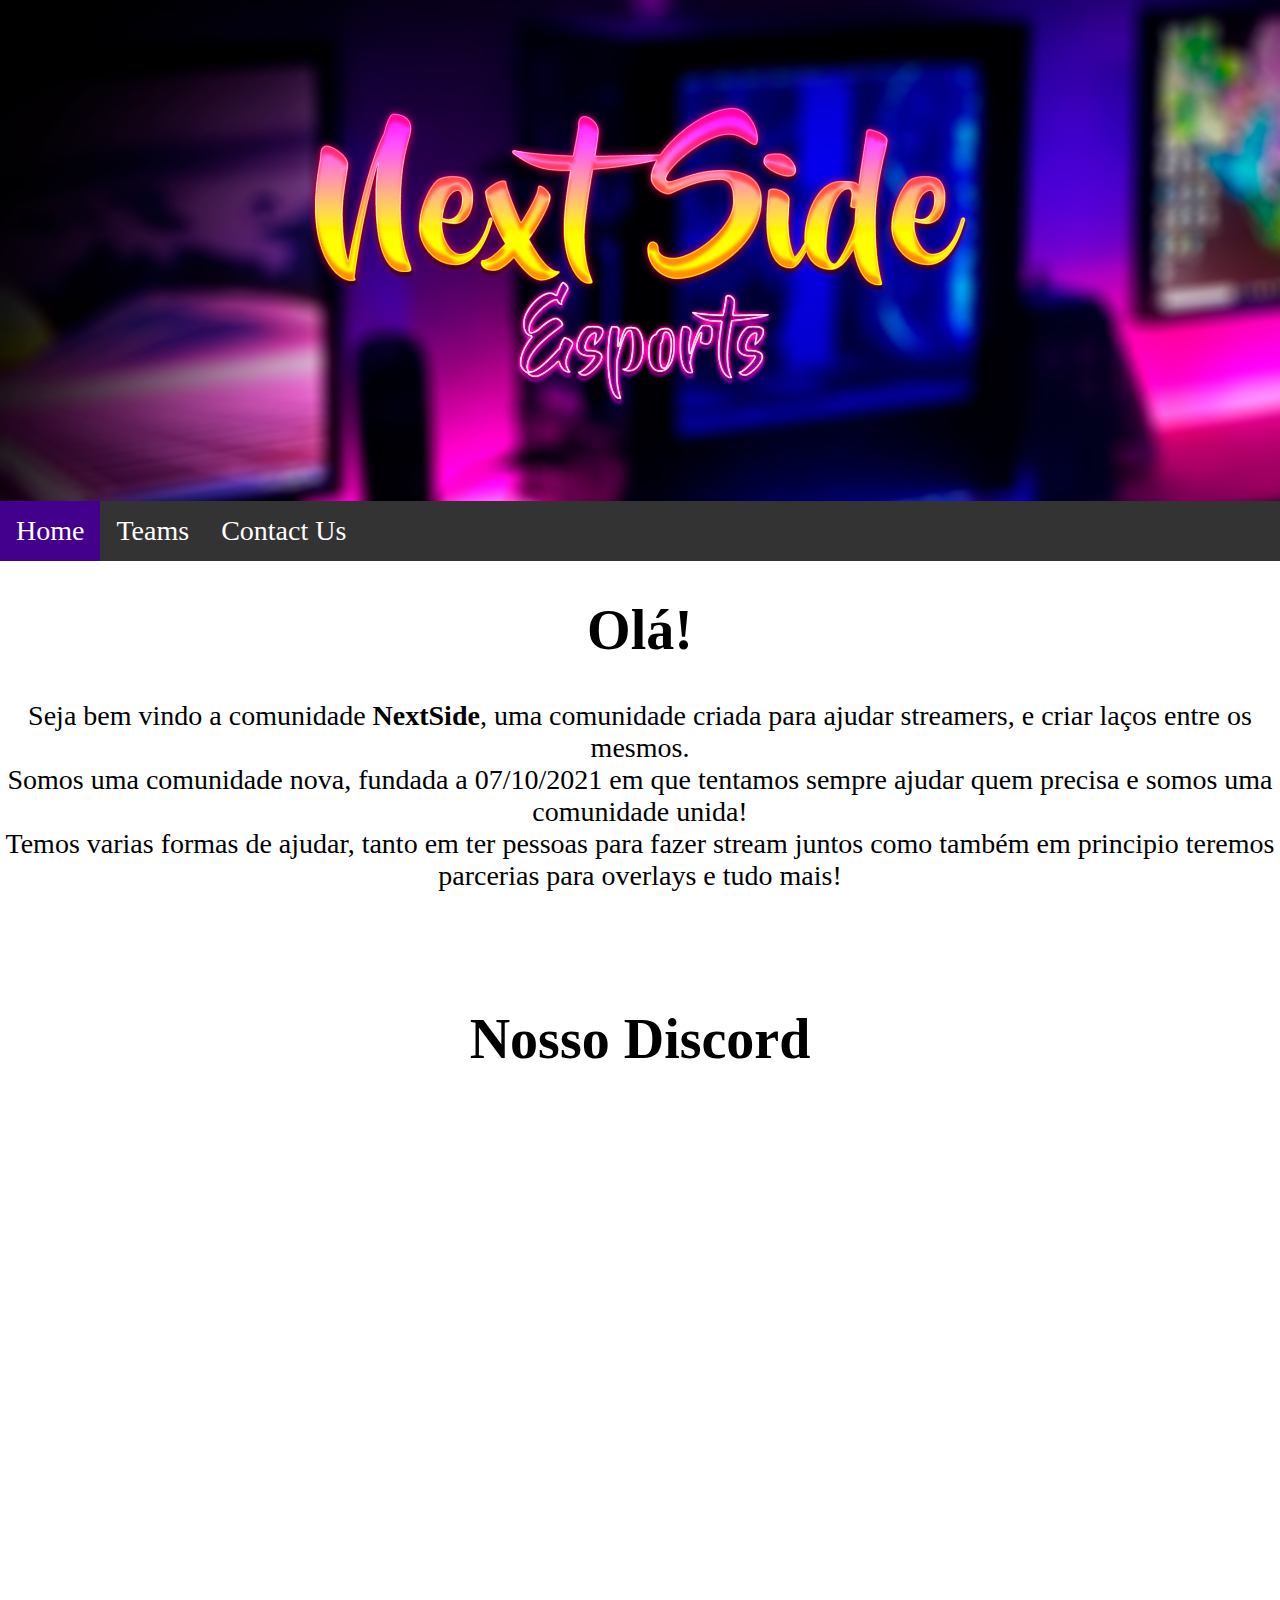
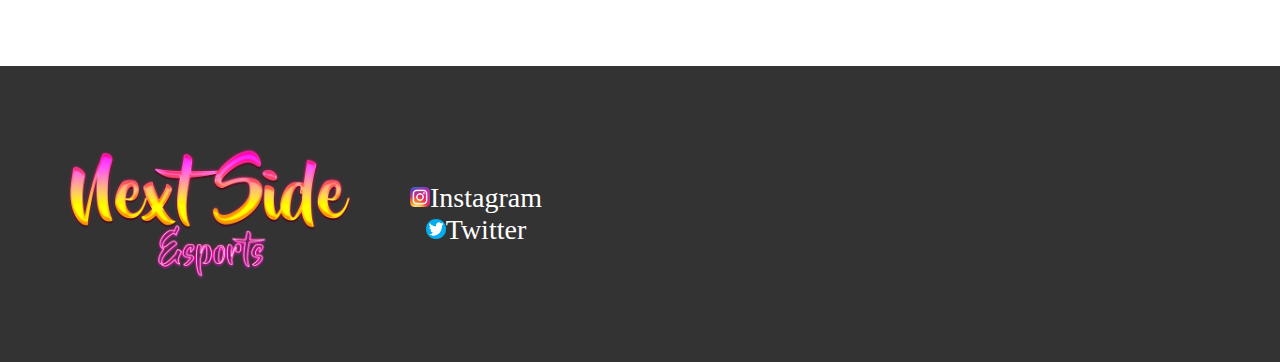
<file: index.html>
<!DOCTYPE html>
<html>
<head>
    <title>Home|NextSide</title>
    <link rel="shortcut icon" href="img/icon.png">
    <link rel="stylesheet" type="text/css" href="css/Navg/Animacoes.css">
    <link rel="stylesheet" type="text/css" href="css/Navg/navegacao.css">
    <link rel="stylesheet" type="text/css" href="css/Navg/img.css">
</head>
<body>


  <div class="div">
    <center>
       <img width="620" height="400" class="ajuste slide-top" src="img/logo.png">
    </center>
    </div>
    
    <div class="a">
        <ul>
          <li><a class="active" href="index.html">Home</a></li>
          <li class="dropdown">
            <a  class="dropbtn" href="team.html">Teams</a>
                <div class="dropdown-content">
                  <a  href="streammers.html">Streamers</a>
                  <a  href="rl.html">Rocket League</a>
                  <a  href="fifa.html">Fifa</a>
                  <a  href="Val.html">Valorant</a>
                  <a  href="cs.html">CS:GO</a>
                </div>
          </li>
          <li><a href="contact.html"> Contact Us</a></li>
        </ul>
        </div>

       

<center>
  <div class="Aparecer">
  <h1>Olá!</h1>
  </div>

  Seja bem vindo a comunidade <b>NextSide</b>, uma comunidade criada para ajudar streamers, e criar laços entre os mesmos.<br>
  Somos uma comunidade nova, fundada a 07/10/2021 em que tentamos sempre ajudar quem precisa e somos uma comunidade unida!<br>
  Temos varias formas de ajudar, tanto em ter pessoas para fazer stream juntos como também em principio teremos parcerias para overlays e tudo mais!<p>
</center>
<div>


<center>
  <table>
    <tr>
      <td>
      <h1>Nosso Discord</h1>
      <iframe src="https://discord.com/widget?id=898983358099517440&theme=dark" width="350" height="500" allowtransparency="true" frameborder="0" sandbox="allow-popups allow-popups-to-escape-sandbox allow-same-origin allow-scripts"></iframe>
    </td>
    </tr>
    
  </table>
</center>

  





  
  <div class="clr">
    <table border="0">
      <tr>
      <td><img width="620" height="400" class="fundo" src="img/logo.png"></td>
        <td>
          <a target="_blank" title="Instagram" href="https://instagram.com/nextsideesports?utm_medium=copy_link">
            <img src="img/icons/insta.png", width="20" height="20">Instagram
          </a>
          <br>
          <a target="_blank" title="Facebook" href="https://twitter.com/NextSideEsports?t=cHu1H6V99-DVPtnJsaqvWQ&s=09">
            <img src="img/icons/twitter.png", width="20" height="20">Twitter
          </a>
        </td>
      </tr>
    </table>
  </div>
</div>
</body>
</html>
</file>
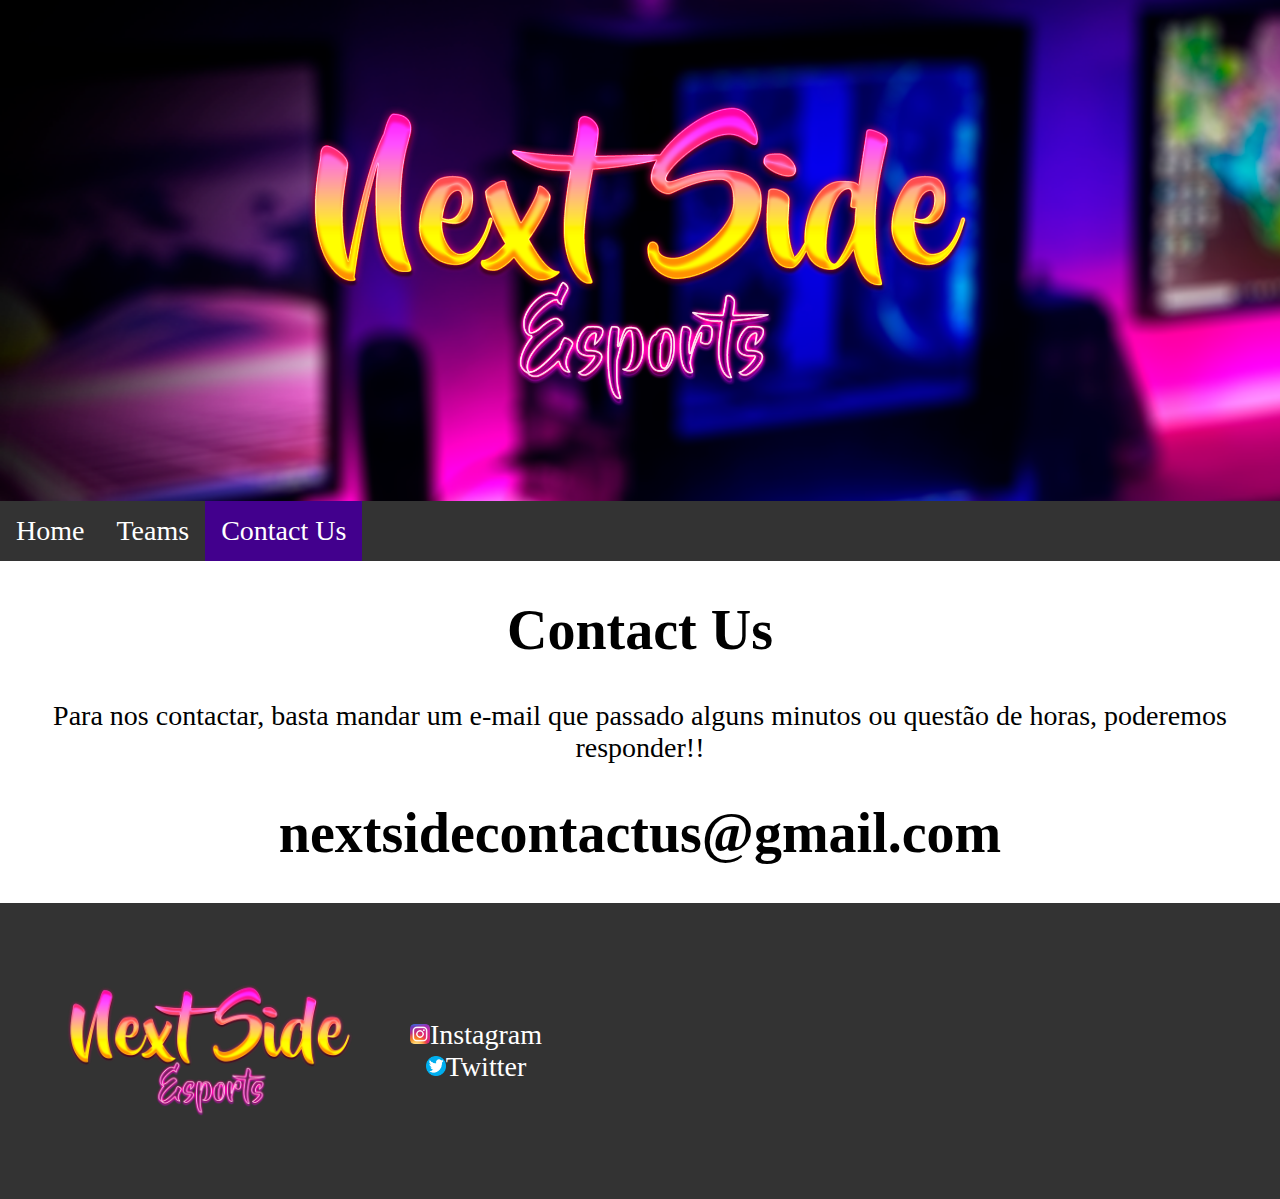
<file: contact.html>
<!DOCTYPE html>
<html>
<head>
    <title>Contact US|NextSide</title>
    <link rel="shortcut icon" href="img/icon.png">
    <link rel="stylesheet" type="text/css" href="css/Navg/Animacoes.css">
    <link rel="stylesheet" type="text/css" href="css/Navg/navegacao.css">
    <link rel="stylesheet" type="text/css" href="css/Navg/img.css">
</head>
<body>


  <div class="div">
    <center>
       <img width="620" height="400" class="ajuste slide-top" src="img/logo.png">
    </center>
    </div>
    
    <div class="a">
        <ul>
          <li><a href="index.html">Home</a></li>
          <li class="dropdown">
            <a class="dropbtn" href="team.html">Teams</a>
                <div class="dropdown-content">
                  <a  href="streammers.html">Streamers</a>
                  <a  href="rl.html">Rocket League</a>
                  <a  href="fifa.html">Fifa</a>
                  <a  href="Val.html">Valorant</a>
                  <a  href="cs.html">CS:GO</a>
                </div>
        </li>
          <li><a class="active" href="contact.html"> Contact Us</a></li>
        </ul>
        </div>

       

<center>
  <h1> Contact Us</h1>
  Para nos contactar, basta mandar um e-mail  que passado alguns minutos ou questão de horas, poderemos responder!!<br>
  <h1>nextsidecontactus@gmail.com</h1>
</center>
<div class="clr">
  <table border="0">
    <tr>
    <td><img width="620" height="400" class="fundo" src="img/logo.png"></td>
      <td>
        <a target="_blank" title="Instagram" href="https://instagram.com/nextsideesports?utm_medium=copy_link">
          <img src="img/icons/insta.png", width="20" height="20">Instagram
        </a>
        <br>
        <a target="_blank" title="Facebook" href="https://twitter.com/NextSideEsports?t=cHu1H6V99-DVPtnJsaqvWQ&s=09">
          <img src="img/icons/twitter.png", width="20" height="20">Twitter
        </a>
      </td>
    </tr>
  </table>
</div>
</body>
</html>
</file>
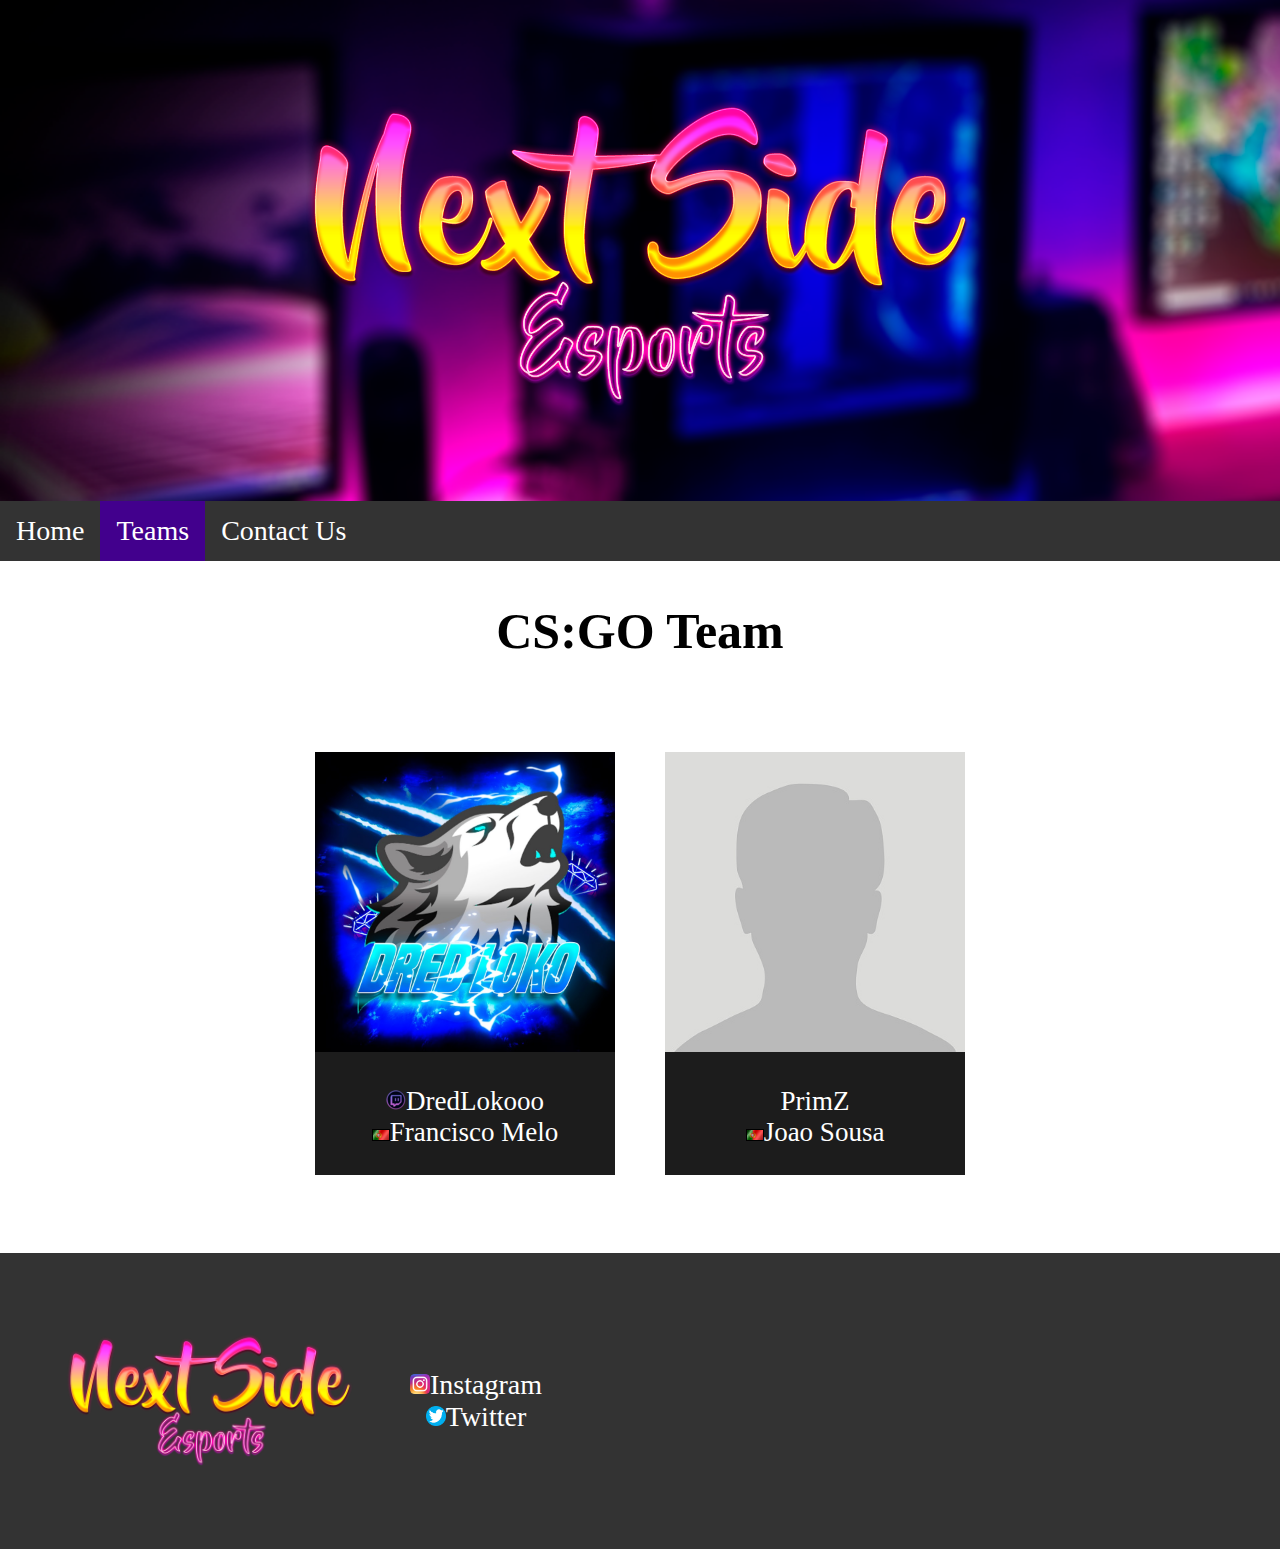
<file: cs.html>
<!DOCTYPE html>
<html>
<head>
    <title>CS:GO|NextSide</title>
    <link rel="shortcut icon" href="img/icon.png">
    <link rel="stylesheet" type="text/css" href="css/Navg/Animacoes.css">
    <link rel="stylesheet" type="text/css" href="css/Navg/navegacao.css">
    <link rel="stylesheet" type="text/css" href="css/Navg/img.css">
</head>
<body>

<div class="div">
<center>
   <img width="620" height="400" class="ajuste slide-top" src="img/logo.png">
</center>
</div>

<div class="a">
    <ul>
      <li><a href="index.html">Home</a></li>
      <li class="dropdown">
        <a class="active" class="dropbtn" href="team.html">Teams</a>
            <div class="dropdown-content">
              <a href="streammers.html">Streamers</a>
              <a href="rl.html">Rocket League</a>
              <a href="fifa.html">Fifa</a>
              <a href="Val.html">Valorant</a>
              <a class="active" href="cs.html">CS:GO</a>
            </div>
    </li>
      <li><a href="contact.html"> Contact Us</a></li>
     <!-- <div class="MenuEsquerdo">
        <li>
          <img src="TeamLogos/NS.png" width="57">
        </li>
      </div>-->
    </ul>
    </div>

<center>
  <div class="Aparecer">

    <h2>CS:GO Team</h2>

    <table class="responsive3" align="center">
        <tr bgcolor="#1C1C1C">
          <td><a href="https://www.twitch.tv/dredlokooo"> <img src="streamers/dred.jpg" class="tam" width="400" height="400"></a><font size="4" align="center" class="responsive2" color="white"><h3><center><p> <img src="img/smalltw.png">DredLokooo<br><img src="img/pt.gif">Francisco Melo</p></center></h3></font></td>
          <td><a href="https://www.twitch.tv/dredlokooo"> <img src="img/nofoto.jpg" class="tam" width="400" height="400"></a><font size="4" align="center" class="responsive2" color="white"><h3><center><p> <!--<img src="img/smalltw.png">-->PrimZ<br><img src="img/pt.gif">Joao Sousa</p></center></h3></font></td>
        </tr>
        

  <!-- <tr bgcolor="#1C1C1C">
        </tr>-->
    </table>

    </div>
</center>
<p></p>
<div class="clr">
    <table border="0">
      <tr>
      <td><img width="620" height="400" class="fundo" src="img/logo.png"></td>
        <td>
          <a target="_blank" title="Instagram" href="https://instagram.com/nextsideesports?utm_medium=copy_link">
            <img src="img/icons/insta.png" width="20" height="20">Instagram
          </a>
          <br>
          <a target="_blank" title="Twitter" href="https://twitter.com/NextSideEsports?t=cHu1H6V99-DVPtnJsaqvWQ&s=09">
            <img src="img/icons/twitter.png" width="20" height="20">Twitter
          </a>
        </td>
      </tr>
    </table>
  </div>
</body>
</html>
</file>
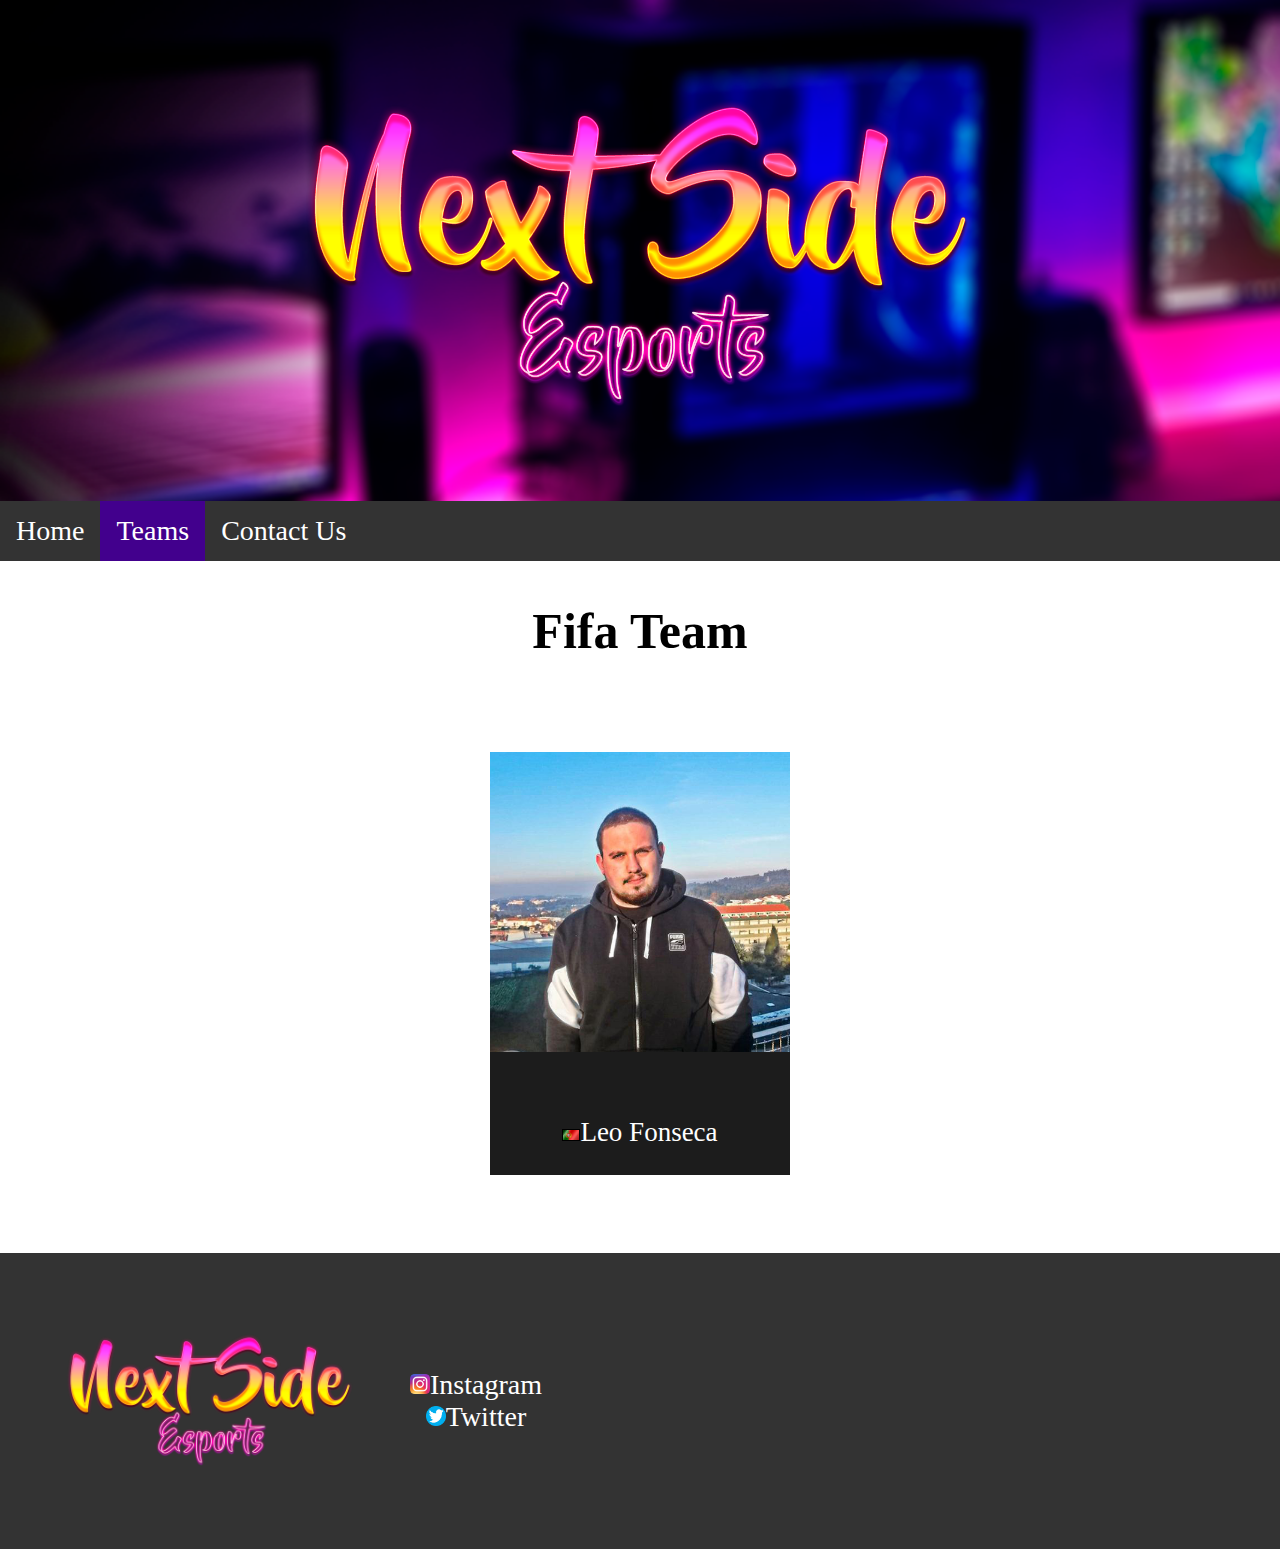
<file: fifa.html>
<!DOCTYPE html>
<html>
<head>
    <title>Fifa|NextSide</title>
    <link rel="shortcut icon" href="img/icon.png">
    <link rel="stylesheet" type="text/css" href="css/Navg/Animacoes.css">
    <link rel="stylesheet" type="text/css" href="css/Navg/navegacao.css">
    <link rel="stylesheet" type="text/css" href="css/Navg/img.css">
</head>
<body>

<div class="div">
<center>
   <img width="620" height="400" class="ajuste slide-top" src="img/logo.png">
</center>
</div>

<div class="a">
    <ul>
      <li><a href="index.html">Home</a></li>
      <li class="dropdown">
        <a class="active" class="dropbtn" href="team.html">Teams</a>
            <div class="dropdown-content">
              <a href="streammers.html">Streamers</a>
              <a  href="rl.html">Rocket League</a>
              <a class="active" href="fifa.html">Fifa</a>
              <a  href="Val.html">Valorant</a>
              <a  href="cs.html">CS:GO</a>
            </div>
    </li>
      <li><a href="contact.html"> Contact Us</a></li>
    </ul>
    </div>

<center>
  <div class="Aparecer">


    <h2>Fifa Team</h2>
    <table class="responsive3" align="center">
        <tr bgcolor="#1C1C1C">
            <td><a href=""><img src="ImgFifaTeam/leo.png" class="tam" width="400" height="400"><!--</a>--><font size="4" align="center" class="responsive2" color="white"><h3><center><!-- <p></p><img src="img/smalltw.png">leo--><br><img src="img/pt.gif">Leo Fonseca</p></center></h3></font></td>
        </tr>
  <!-- <tr bgcolor="#1C1C1C">
        </tr>-->
    </table>
  </div>
</center>


<p></p>
<div class="clr">
    <table border="0">
      <tr>
      <td><img width="620" height="400" class="fundo" src="img/logo.png"></td>
        <td>
          <a target="_blank" title="Instagram" href="https://instagram.com/nextsideesports?utm_medium=copy_link">
            <img src="img/icons/insta.png" width="20" height="20">Instagram
          </a>
          <br>
          <a target="_blank" title="Twitter" href="https://twitter.com/NextSideEsports?t=cHu1H6V99-DVPtnJsaqvWQ&s=09">
            <img src="img/icons/twitter.png" width="20" height="20">Twitter
          </a>
        </td>
      </tr>
    </table>
  </div>
</body>
</html>
</file>
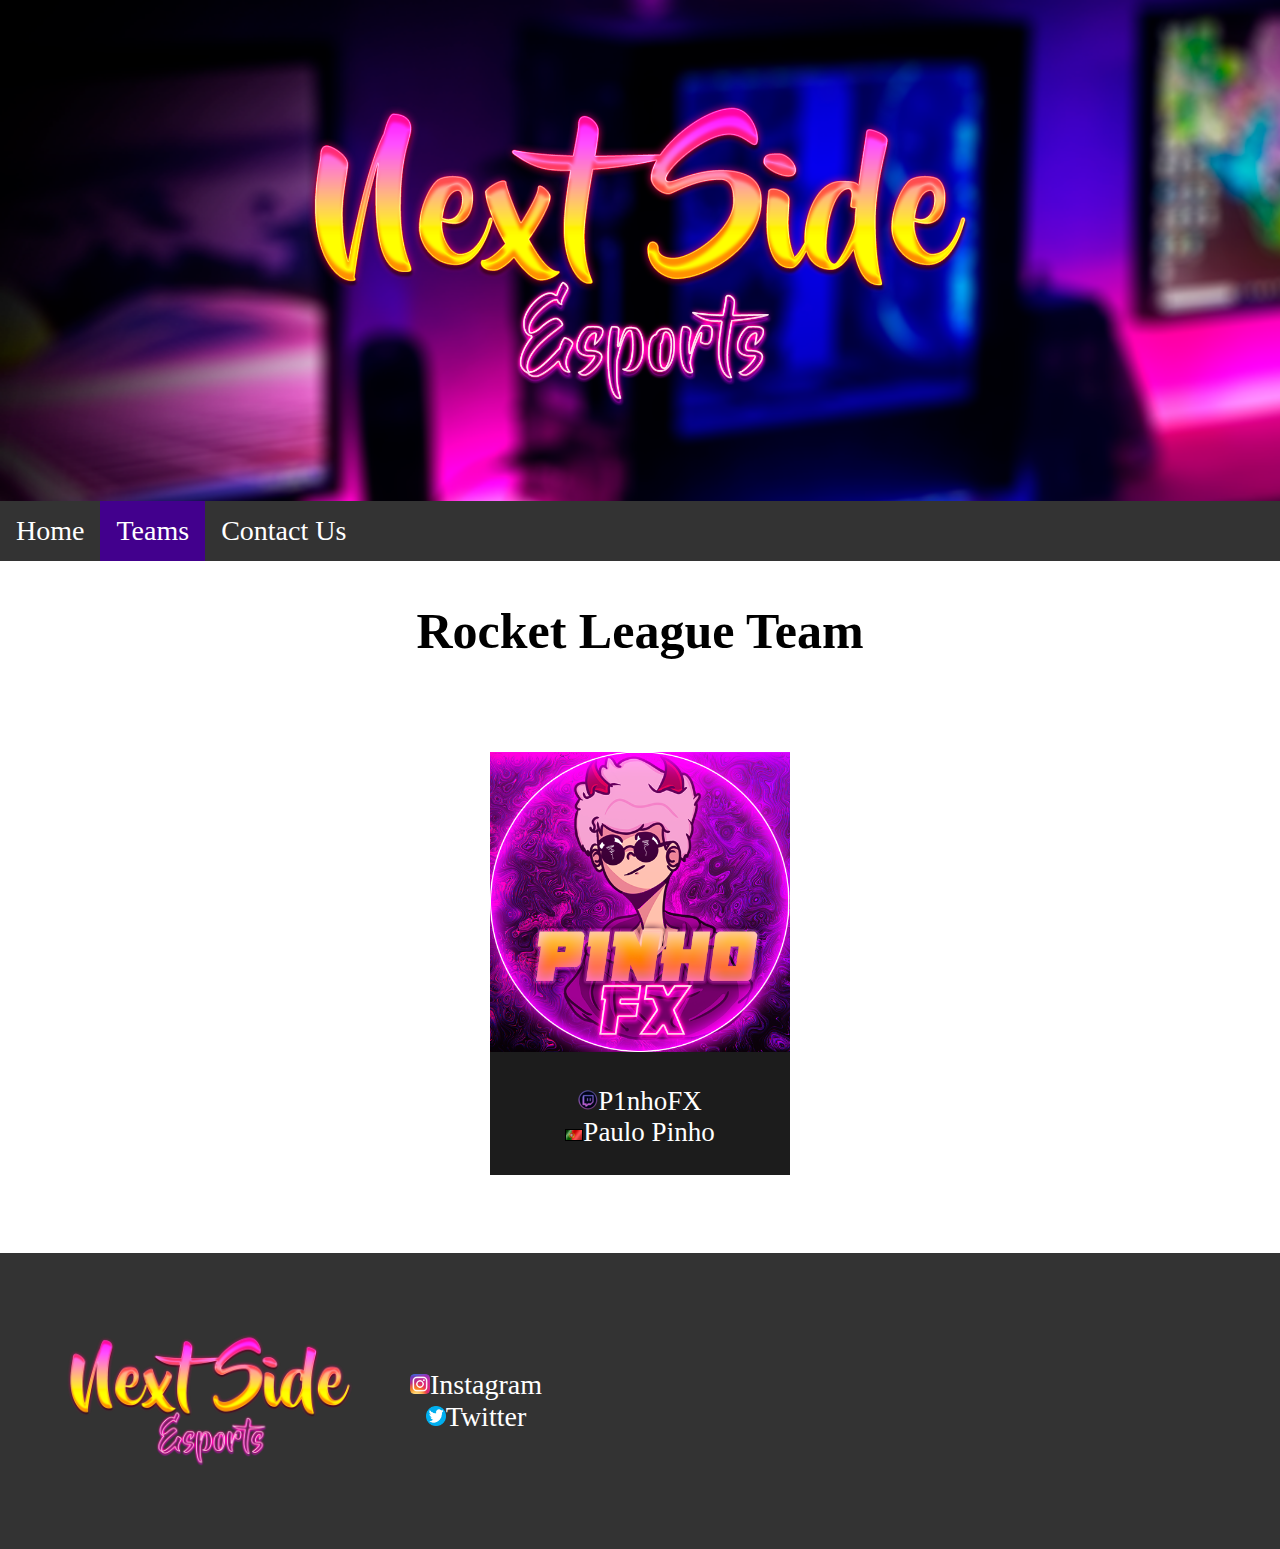
<file: rl.html>
<!DOCTYPE html>
<html>
<head>
    <title>Rocket League|NextSide</title>
    <link rel="shortcut icon" href="img/icon.png">
    <link rel="stylesheet" type="text/css" href="css/Navg/Animacoes.css">
    <link rel="stylesheet" type="text/css" href="css/Navg/navegacao.css">
    <link rel="stylesheet" type="text/css" href="css/Navg/img.css">
</head>
<body>

<div class="div">
<center>
   <img width="620" height="400" class="ajuste slide-top" src="img/logo.png">
</center>
</div>

<div class="a">
    <ul>
      <li><a href="index.html">Home</a></li>
      <li class="dropdown">
        <a class="active" class="dropbtn" href="team.html">Teams</a>
            <div class="dropdown-content">
              <a href="streammers.html">Streamers</a>
              <a class="active" href="rl.html">Rocket League</a>
              <a  href="fifa.html">Fifa</a>
              <a  href="Val.html">Valorant</a>
              <a  href="cs.html">CS:GO</a>
            </div>
    </li>
      <li><a href="contact.html"> Contact Us</a></li>
    </ul>
    </div>

<center>
  <div class="Aparecer">

    <h2>Rocket League Team</h2>
    <table class="responsive3" align="center">
        <tr bgcolor="#1C1C1C">  
          <td><a href="https://www.twitch.tv/p1nhofx"> <img src="streamers/LogoP1nho.png" class="tam" width="400" height="400"></a><font size="4" align="center" class="responsive2" color="white"><h3><center><p></p> <img src="img/smalltw.png">P1nhoFX<br><img src="img/pt.gif">Paulo Pinho</p></center></h3></font></td>
          <!-- <td><a href="https://www.twitch.tv/tomasdoshow"> <img src="streamers/TomasSantos.png" class="tam" width="400" height="400"></a><font size="4" align="center" class="responsive2"  color="white"><h3><center><p> <img src="img/smalltw.png">tomasdoshow<br><img src="img/pt.gif">Tomás Santos</p></center></h3></font></td> -->
        </tr>
  <!-- <tr bgcolor="#1C1C1C">
        </tr>-->
    </table>

    </div>
</center>
<p></p>
<div class="clr">
    <table border="0">
      <tr>
      <td><img width="620" height="400" class="fundo" src="img/logo.png"></td>
        <td>
          <a target="_blank" title="Instagram" href="https://instagram.com/nextsideesports?utm_medium=copy_link">
            <img src="img/icons/insta.png" width="20" height="20">Instagram
          </a>
          <br>
          <a target="_blank" title="Twitter" href="https://twitter.com/NextSideEsports?t=cHu1H6V99-DVPtnJsaqvWQ&s=09">
            <img src="img/icons/twitter.png" width="20" height="20">Twitter
          </a>
        </td>
      </tr>
    </table>
  </div>
</body>
</html>
</file>
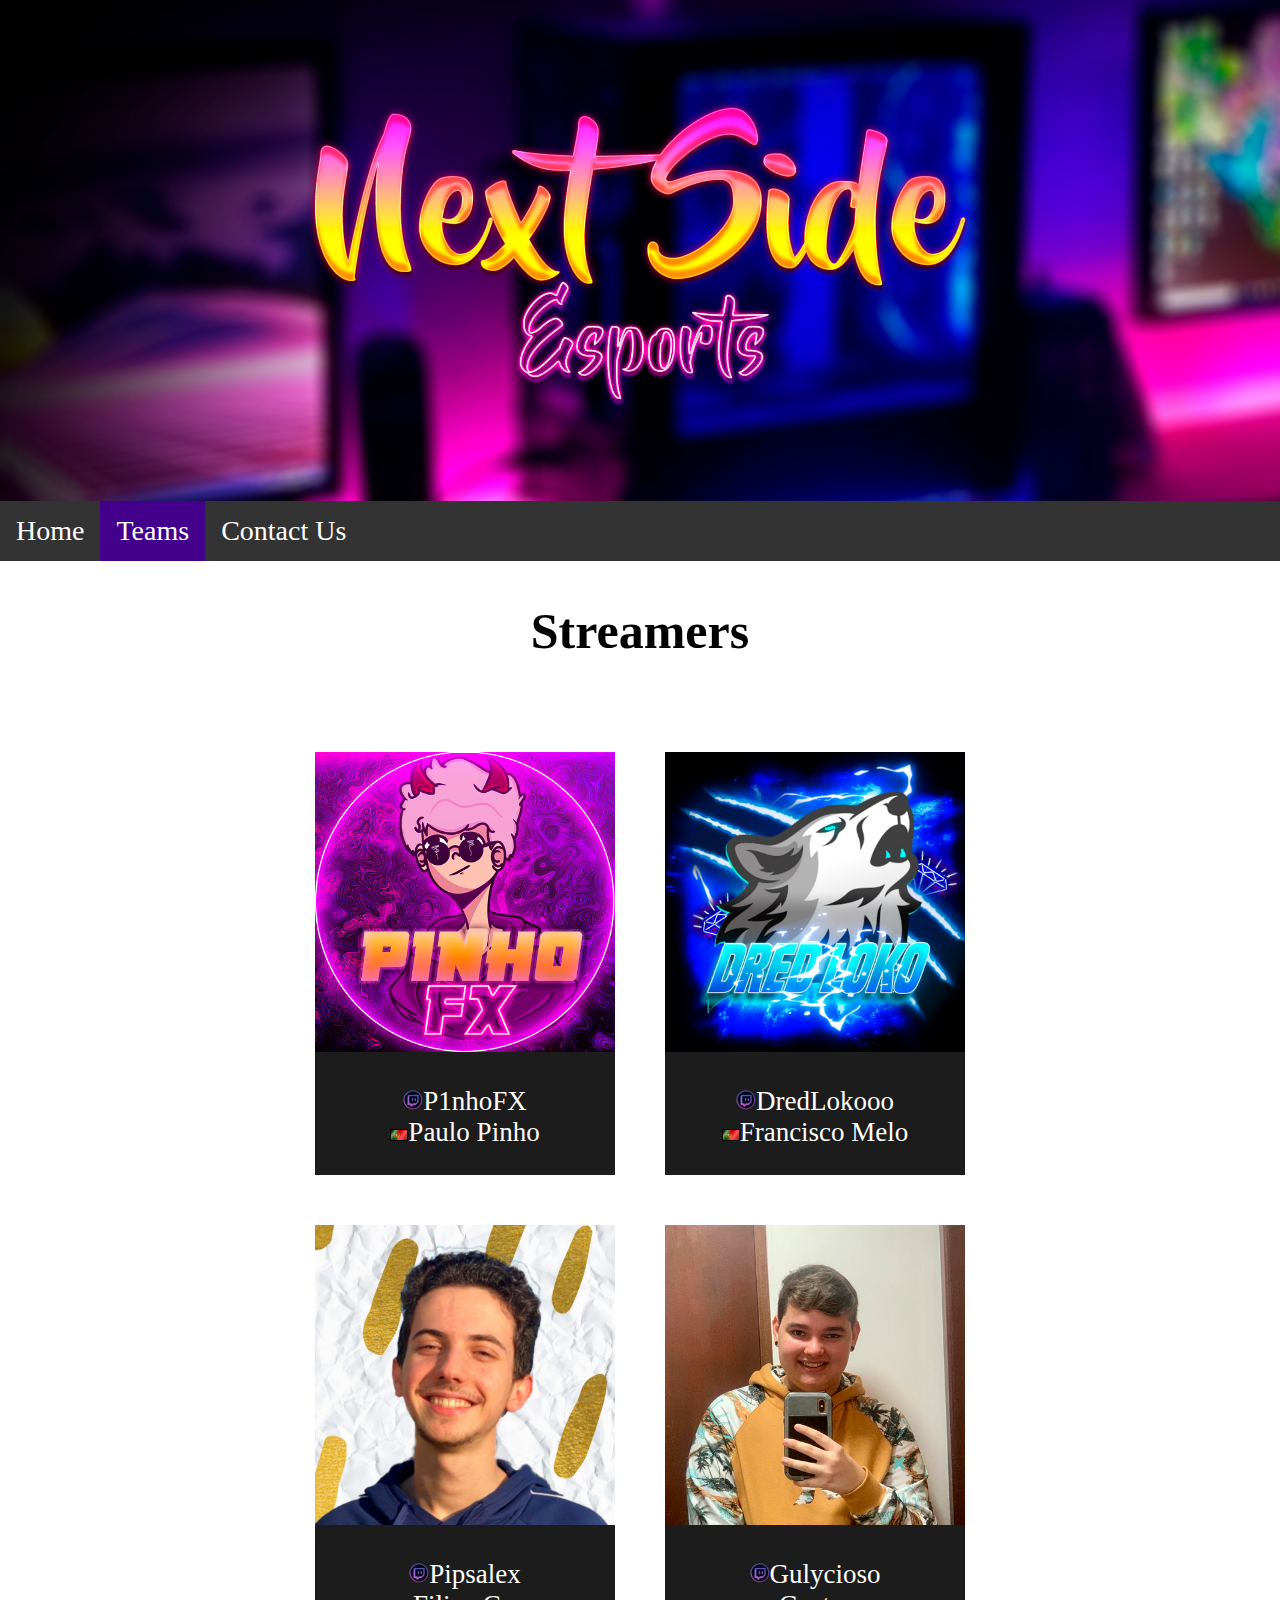
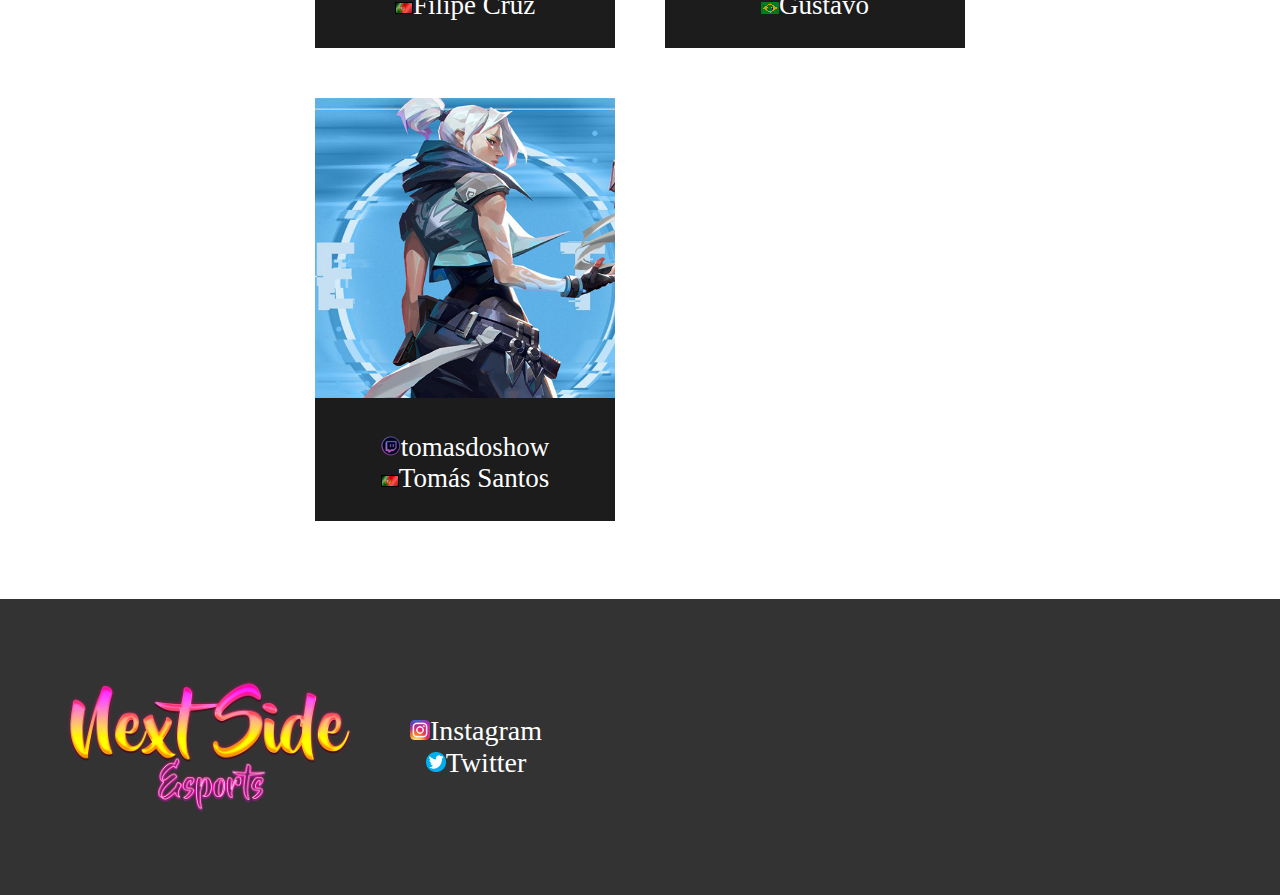
<file: streammers.html>
<!DOCTYPE html>
<html>
<head>
    <title>Streamers|NextSide</title>
    <link rel="shortcut icon" href="img/icon.png">
    <link rel="stylesheet" type="text/css" href="css/Navg/navegacao.css">
    <link rel="stylesheet" type="text/css" href="css/Navg/img.css">
    <link rel="stylesheet" type="text/css" href="css/Navg/Animacoes.css">
</head>
<body>

  <div class="div">
    <center>
       <img width="620" height="400" class="ajuste slide-top" src="img/logo.png">
    </center>
    </div>
    
    <div class="a">
        <ul>
          <li><a href="index.html">Home</a></li>
          <li class="dropdown">
            <a class="active" class="dropbtn" href="team.html">Teams</a>
                <div class="dropdown-content">
                  <a class="active" href="streammers.html">Streamers</a>
                  <a  href="rl.html">Rocket League</a>
                  <a  href="fifa.html">Fifa</a>
                  <a  href="Val.html">Valorant</a>
                  <a  href="cs.html">CS:GO</a>
                </div>
        </li>
          <li><a href="contact.html"> Contact Us</a></li>
        </ul>
    </div>
    
  <center>
    <div class="Aparecer">
      <h2>Streamers</h2>
    <table class="responsive3" align="center">
        <tr bgcolor="#1C1C1C">
            <td><a href="https://www.twitch.tv/p1nhofx"> <img src="streamers/LogoP1nho.png" class="tam" width="400" height="400"></a><font size="4" align="center" class="responsive2" color="white"><h3><center><p></p> <img src="img/smalltw.png">P1nhoFX<br><img src="img/pt.gif">Paulo Pinho</p></center></h3></font></td>
            <td><a href="https://www.twitch.tv/dredlokooo"> <img src="streamers/dred.jpg" class="tam" width="400" height="400"></a><font size="4" align="center" class="responsive2" color="white"><h3><center><p> <img src="img/smalltw.png">DredLokooo<br><img src="img/pt.gif">Francisco Melo</p></center></h3></font></td>
        </tr>
          <tr bgcolor="#1C1C1C">
            <td><a href="https://www.twitch.tv/pipsalex"> <img src="streamers/pips.jpg" class="tam" width="400" height="400"></a><font size="4" align="center" class="responsive2"  color="white"><h3><center><p> <img src="img/smalltw.png">Pipsalex<br><img src="img/pt.gif">Filipe Cruz</p></center></h3></font></td>
            <td><a href="https://www.twitch.tv/Gulycioso"> <img src="streamers/Gulycioso.png" class="tam" width="400" height="400"></a><font size="4" align="center" class="responsive2"  color="white"><h3><center><p> <img src="img/smalltw.png">Gulycioso<br><img src="img/br.png">Gustavo</p></center></h3></font></td>
        </tr>
        <tr bgcolor="#1C1C1C">
          <td><a href="https://www.twitch.tv/tomasdoshow"> <img src="streamers/TomasSantos.png" class="tam" width="400" height="400"></a><font size="4" align="center" class="responsive2"  color="white"><h3><center><p> <img src="img/smalltw.png">tomasdoshow<br><img src="img/pt.gif">Tomás Santos</p></center></h3></font></td>
          
      </tr>
    </table>

  </div>
      
</center>
<p></p>
<div class="clr">
    <table border="0">
      <tr>
      <td><img width="620" height="400" class="fundo" src="img/logo.png"></td>
        <td>
          <a target="_blank" title="Instagram" href="https://instagram.com/nextsideesports?utm_medium=copy_link">
            <img src="img/icons/insta.png", width="20" height="20">Instagram
          </a>
          <br>
          <a target="_blank" title="Twitter" href="https://twitter.com/NextSideEsports?t=cHu1H6V99-DVPtnJsaqvWQ&s=09">
            <img src="img/icons/twitter.png", width="20" height="20">Twitter
          </a>
        </td>
      </tr>
    </table>
  </div>
</body>
</html>
</file>
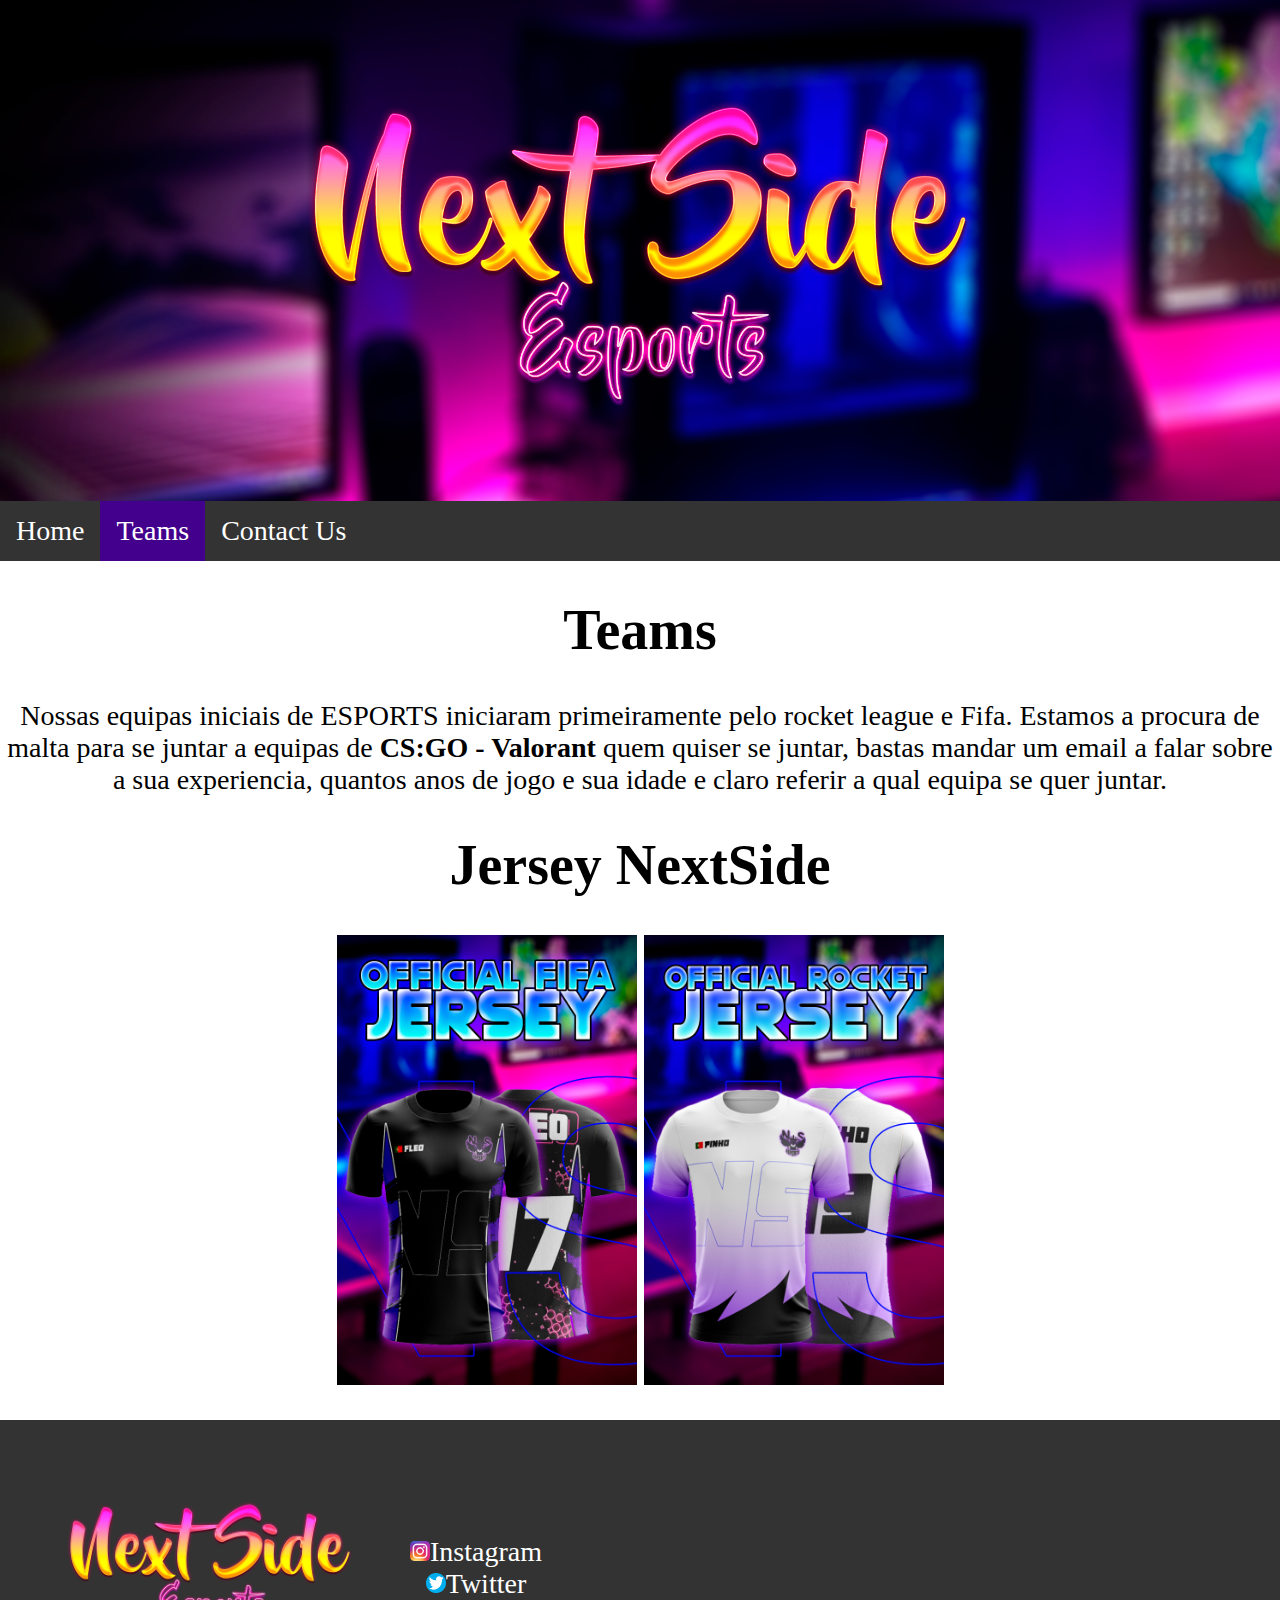
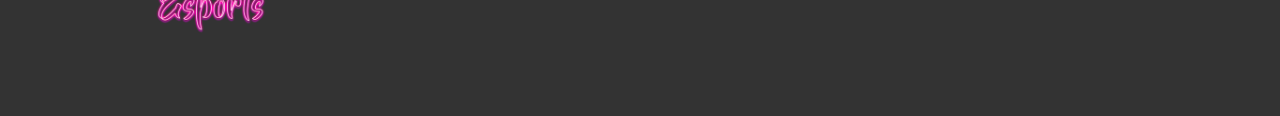
<file: team.html>
<!DOCTYPE html>
<html>
<head>
    <title>Teams|NextSide</title>
    <link rel="shortcut icon" href="img/icon.png">
    <link rel="stylesheet" type="text/css" href="css/Navg/Animacoes.css">
    <link rel="stylesheet" type="text/css" href="css/Navg/navegacao.css">
    <link rel="stylesheet" type="text/css" href="css/Navg/img.css">
</head>
<body>

  <div class="div">
    <center>
       <img width="620" height="400" class="ajuste slide-top" src="img/logo.png">
    </center>
    </div>
    
    <div class="a">
        <ul>
          <li><a href="index.html">Home</a></li>
          <li class="dropdown">
            <a class="active" class="dropbtn" href="team.html">Teams</a>
                <div class="dropdown-content">
                  <a  href="streammers.html">Streamers</a>
                  <a  href="rl.html">Rocket League</a>
                  <a  href="fifa.html">Fifa</a>
                  <a  href="Val.html">Valorant</a>
                  <a  href="cs.html">CS:GO</a>
                </div>
        </li>
          <li><a href="contact.html"> Contact Us</a></li>
        </ul>
        </div>

        
<center>
  <div class="Aparecer">

    <h1>Teams</h1>
    Nossas equipas iniciais de ESPORTS iniciaram primeiramente pelo rocket league e Fifa. Estamos a procura de malta para se juntar a equipas de <b>CS:GO - Valorant </b> quem quiser se juntar, bastas mandar um email a falar sobre a sua experiencia, quantos anos de jogo e sua idade e claro referir a qual equipa se quer juntar.
<p>

  <h1>Jersey NextSide</h1>
    <img src="ImgFyerCamisola/JerseyCamisolaFF.png" class="slide" width="300" height="450" />
    <img src="ImgFyerCamisola/JerseyCamisolaRL.png" class="slide" width="300" height="450" />
   <!--<img src="ImgFyerCamisola/JerseyCamisolaRL.png" class="slide" width="300" height="450" />-->






<p>

</p>











  
    
  </center>



  <div class="clr">
    <table border="0">
      <tr>
      <td><img width="620" height="400" class="fundo" src="img/logo.png"></td>
        <td>
          <a target="_blank" title="Instagram" href="https://instagram.com/nextsideesports?utm_medium=copy_link">
            <img src="img/icons/insta.png", width="20" height="20">Instagram
          </a>
          <br>
          <a target="_blank" title="Facebook" href="https://twitter.com/NextSideEsports?t=cHu1H6V99-DVPtnJsaqvWQ&s=09">
            <img src="img/icons/twitter.png", width="20" height="20">Twitter
          </a>
        </td>
      </tr>
    </table>
  </div>
</body>
</html>
</file>
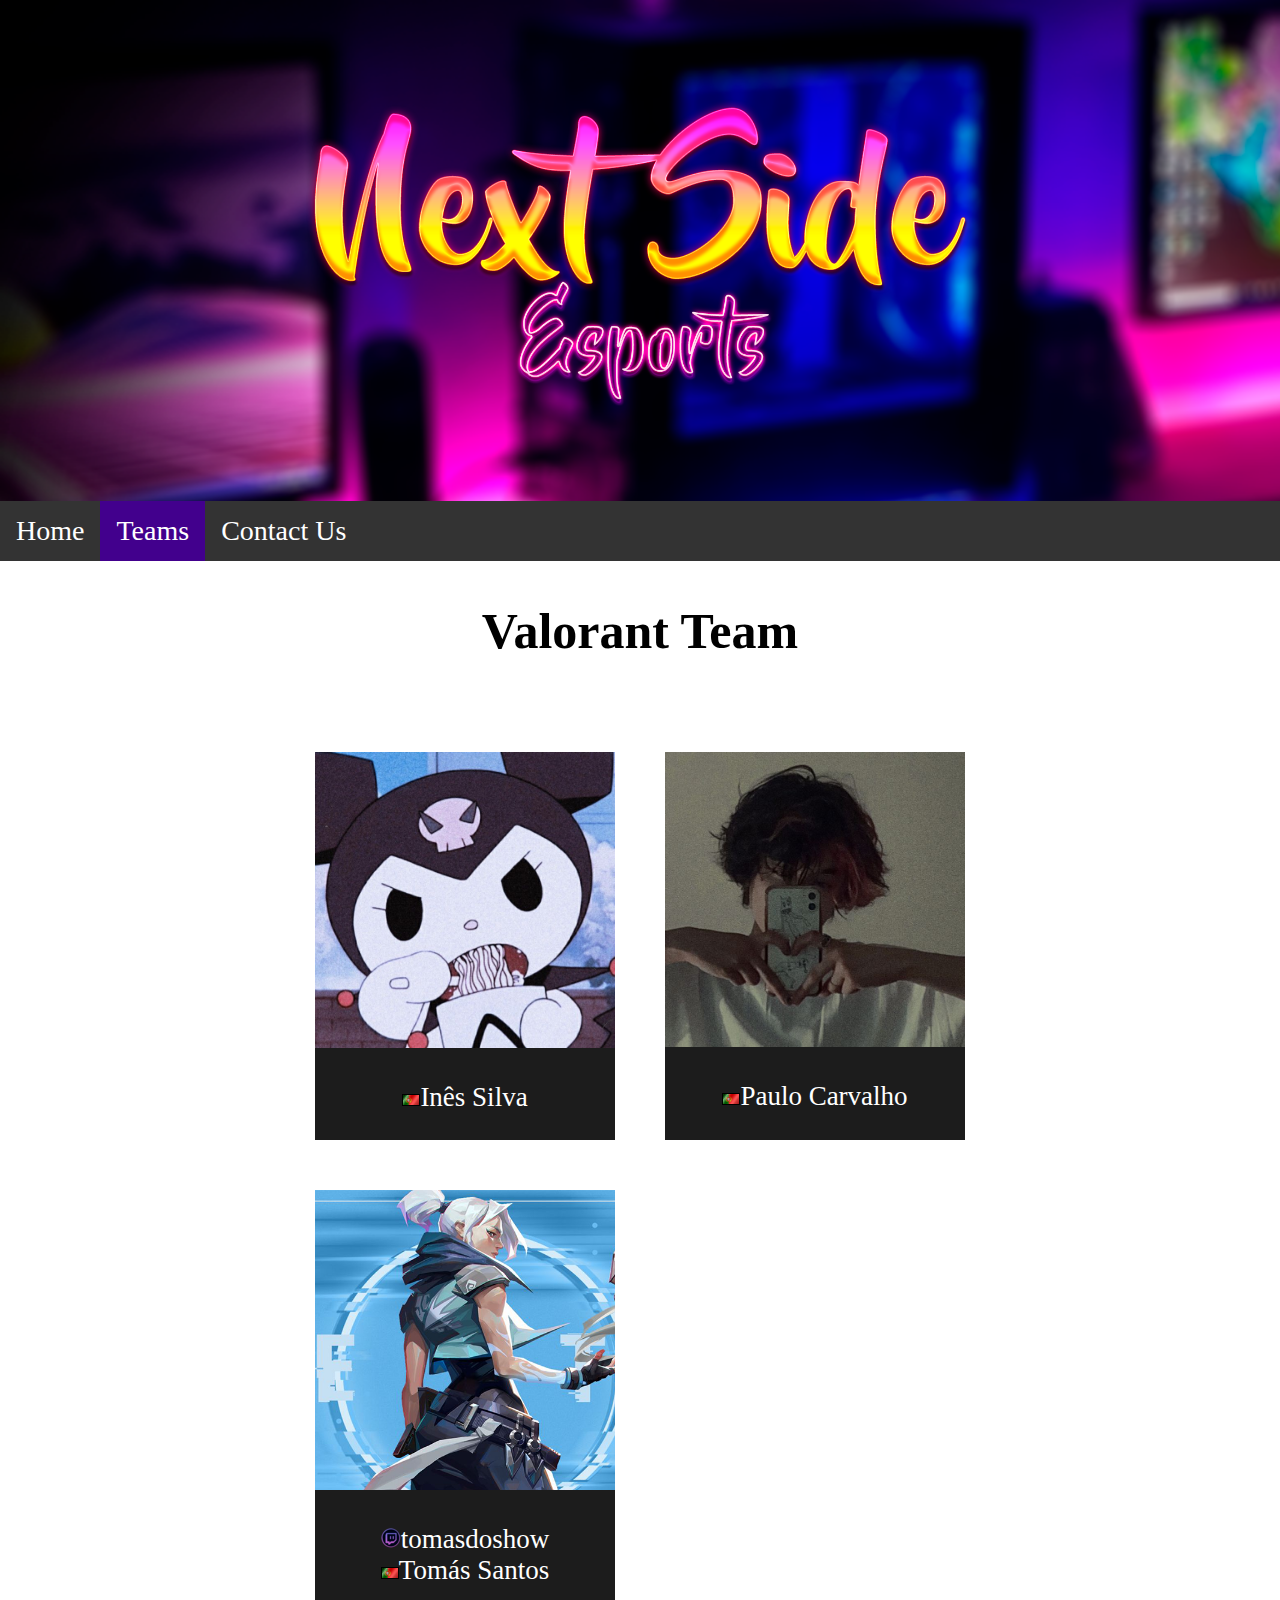
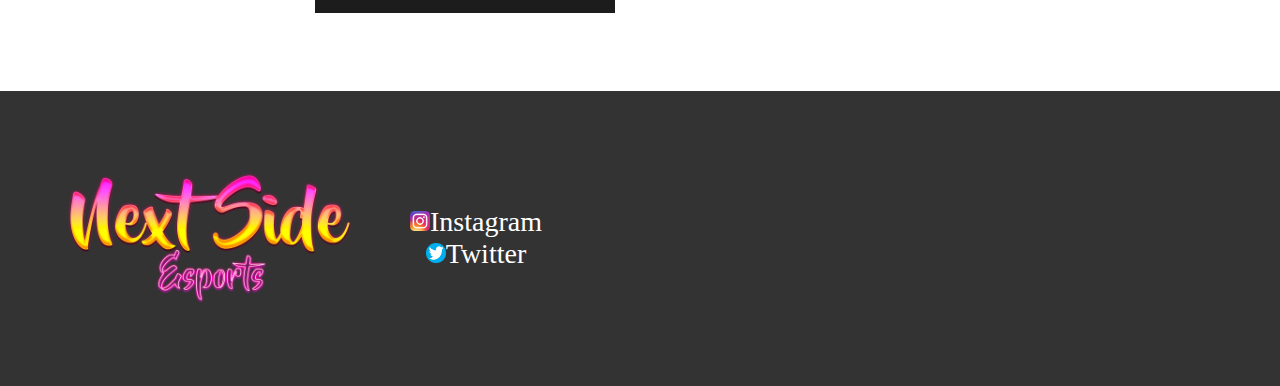
<file: Val.html>
<!DOCTYPE html>
<html>
<head>
    <title>Valorant|NextSide</title>
    <link rel="shortcut icon" href="img/icon.png">
    <link rel="stylesheet" type="text/css" href="css/Navg/Animacoes.css">
    <link rel="stylesheet" type="text/css" href="css/Navg/navegacao.css">
    <link rel="stylesheet" type="text/css" href="css/Navg/img.css">
</head>
<body>

<div class="div">
<center>
   <img width="620" height="400" class="ajuste slide-top" src="img/logo.png">
</center>
</div>

<div class="a">
    <ul>
      <li><a href="index.html">Home</a></li>
      <li class="dropdown">
        <a class="active" class="dropbtn" href="team.html">Teams</a>
            <div class="dropdown-content">
              <a href="streammers.html">Streamers</a>
              <a href="rl.html">Rocket League</a>
              <a href="fifa.html">Fifa</a>
              <a class="active" href="Val.html">Valorant</a>
            </div>
    </li>
      <li><a href="contact.html"> Contact Us</a></li>
    </ul>
    </div>

<center>
  <div class="Aparecer">

    <h2>Valorant Team</h2>

    <table class="responsive3" align="center">
        <tr bgcolor="#1C1C1C">
            <td><a href="" ><img src="imgValorantTeam/9e835fe6c6bd15f1b8e62988df7ba562.jpg" class="tam" width="600" height="600"></a><font size="4" align="center" class="responsive2" color="white"><h3><center><p></p> <!--<img src="img/smalltw.png">P1nhoFX<br>--><img src="img/pt.gif">Inês Silva<p></p></center></h3></font></td>
            <td><a href="" ><img src="imgValorantTeam/06.jpg" class="tam" width="600" height="600"></a><font size="4" align="center" class="responsive2" color="white"><h3><center><p></p> <!--<img src="img/smalltw.png">P1nhoFX<br>--><img src="img/pt.gif">Paulo Carvalho<p></p></center></h3></font></td>
        </tr>
        <tr bgcolor="#1C1C1C">
          <td><a href="https://www.twitch.tv/tomasdoshow"> <img src="streamers/TomasSantos.png" class="tam" width="400" height="400"></a><font size="4" align="center" class="responsive2"  color="white"><h3><center><p> <img src="img/smalltw.png">tomasdoshow<br><img src="img/pt.gif">Tomás Santos</p></center></h3></font></td>
          
      </tr>
    </table>

    </div>
</center>
<p></p>
<div class="clr">
    <table border="0">
      <tr>
      <td><img width="620" height="400" class="fundo" src="img/logo.png"></td>
        <td>
          <a target="_blank" title="Instagram" href="https://instagram.com/nextsideesports?utm_medium=copy_link">
            <img src="img/icons/insta.png" width="20" height="20">Instagram
          </a>
          <br>
          <a target="_blank" title="Twitter" href="https://twitter.com/NextSideEsports?t=cHu1H6V99-DVPtnJsaqvWQ&s=09">
            <img src="img/icons/twitter.png" width="20" height="20">Twitter
          </a>
        </td>
      </tr>
    </table>
  </div>
</body>
</html>
</file>
<file: css/Navg/Animacoes.css>
@keyframes voltar{
    0% {
        transform: translateX(300px);
    }
    100% {
        transform: translateX(0);
    }
}

.Aparecer{
    animation: voltar 0.6s;
  }   




  @-webkit-keyframes scale-up-center {
    0% {
      -webkit-transform: scale(0.5);
              transform: scale(0.5);
    }
    100% {
      -webkit-transform: scale(1);
              transform: scale(1);
    }
  }
  @keyframes scale-up-center {
    0% {
      -webkit-transform: scale(0.5);
              transform: scale(0.5);
    }
    100% {
      -webkit-transform: scale(1);
              transform: scale(1);
    }
  }
  

  .slide-top {
	-webkit-animation: scale-up-center 1s ease-in-out forwards;
	        animation: scale-up-center 1s ease-in-out forwards;
}
</file>
<file: css/Navg/navegacao.css>
@charset "utf-8";
body {
    font-size: 28px;
    margin: 0%;
  }
  
  ul {
    list-style-type: none;
    margin: 0;
    padding: 0;
    overflow: hidden;
    background-color: #333;
  }
  .ol{
  position: -webkit-sticky; /* Safari */
  position: sticky;
  top: 0;
}
  
  li {
    float: left;
  }
  
  li a {
    display: block;
    color: white;
    text-align: center;
    padding: 14px 16px;
    text-decoration: none;
  }
  
  li a:hover {
    background-color: #111;
  }
  
  .active {
    background-color: #42008d;
  }
  .div{
    background: url("../../img/Walpapper.png");
    padding: 50px;
    margin-left: 0px;
    margin-top: 0px;
    margin-right: 0px;
    margin-bottom: 0px;
    background-repeat: no-repeat;
    background-size:150%;
}
.div2{
  background-color: rgb(182, 182, 182);
  padding: 5px;
  margin-left: 0px;
  margin-top: 0px;
  margin-right: 0px;
  margin-bottom: 0px;
  background-repeat: no-repeat;
  background-size:150%;
}
.ajuste {
  width: 100%;
  max-width:700px;
  height: auto;
  }
.footer {
        padding: 20px;
        text-align: center;
        background: #333;
        margin-top: 20px;
        margin-right: 0px;
        margin-left: 0px;
        position: fixed;
      }

      .button {
        background-color: #4CAF50; /* Green */
        border: none;
        color: white;
        text-align: center;
        text-decoration: none;
        display: inline-block;
        font-size: 16px;
        margin: 4px 2px;
        cursor: pointer;
        width: 100%;
       max-width:200px;
       height: auto;
      }
      .button3 {
        font-size: 30px;
        padding: 40px 200px;
        background-color: lightslategray;
        background-size:100%;
      }
      .clr{
        background-color: #333;
        padding: 10px;
        margin-left: 0px;
        margin-top: 0px;
        margin-right: 0px;
        margin-bottom: 0px;
        background-repeat: no-repeat;
        background-size:150%;
    }
    .responsive2 {
      width: auto;
      max-width:700px;
      height: auto;
      }

      a { 
        color:rgb(255, 255, 255); 
        text-decoration: none;
      } 
      ul {
        top: 0;
        margin: 0;
        padding: 0;
        list-style-type: none;
        margin: 0;
        padding: 0;
        overflow: hidden;
        background-color: #333;
      }
      
      li {
        float: left;
      }
      
      li a, .dropbtn {
        display: block;
        color: white;
        text-align: center;
        padding: 14px 16px;
        text-decoration: none;
      }
      
      li a:hover, .dropdown:hover .dropbtn {
        background-color: #111;
      }
      li.dropdown {
        display: inline-block;
      }
      
      .dropdown-content {
        display: none;
        position: absolute;
        background-color:#333 ;
        min-width: 160px;
        box-shadow: 0px 8px 16px 0px rgba(0,0,0,0.2);
        z-index: 1;
      }
      
      .dropdown-content a {
        position: -webkit-sticky;
    position: sticky;
        color: white;
        padding: 12px 16px;
        text-decoration: none;
        display: block;
        position: sticky;
        text-align: left;
      }
      
      .dropdown-content a:hover {background-color: #42008d}
      
      .dropdown:hover .dropdown-content {
        display: block;
      }
      .a{
        position: -webkit-sticky;
        position: sticky;
        top: 0;
      }
      ::-webkit-scrollbar {
        display: none;
    }

    .MenuEsquerdo{
      float: right;
      text-align: right;
    }
</file>
<file: css/Navg/img.css>
ul.breadcrumb {
    padding: 10px 16px;
    list-style: none;
    background-color: rgb(0, 0, 0);
    }
    ul.breadcrumb li {display: inline;}
    ul.breadcrumb li+li:before {
    padding: 8px;
    color: black;
    content: "/\00a0";
    }
.tam{
    width: auto;
    max-width: 300px;
    height: auto;
    }
    .responsive3 {
    width: auto;
    max-width: 200px;
    height: auto;
    }
.responsive2 {
    width: auto;
    max-width:700px;
    height: auto;
    }
.responsive4 {
    width: 100%;
    max-width:600px;
    height: auto;
    }
    h2 {
        font-size: 50px;
        }
    .barra {
        width: 100%;
        max-width:150px;
        height: auto;
        }
        .tam4{
            width: 100%;
            max-width:500px;
            height: auto;
            }
td { padding:0px;}
.tdEspaco { display: table; float:left; margin-right:10px }
table { border-spacing: 50px; }
h3 {
font-size: 1.5em;
font-weight: 400;
}

table {
table-layout: fixed;
}


table tr {
padding: 0em;
}

table th,
table td {
padding: 20;
text-align: center;
}

table th {
font-size: .85em;
letter-spacing: .1em;
text-transform: uppercase;
}

@media screen and (max-width: 800px) {
table {
border: 0;
}

table caption {
font-size: 52em;
}

table thead {
border: none;
clip: rect(0 0 0 0);
height: 1px;
margin: -1px;
overflow: hidden;
padding: 0;
position: absolute;
width: 1px;
}

table tr {
display: block;
margin-bottom: .625em;
}

table td {
display: block;
text-align: right;
}

table td::before {
/*
* aria-label has no advantage, it won't be read inside a table
content: attr(aria-label);
*/
content: attr(data-label);
float: left;
font-weight: bold;
text-transform: uppercase;
}

table td:last-child {
border-bottom: 0;
}
}
.fundo{
    width: auto;
    max-width:300px;
    height: auto;
    }
</file>
